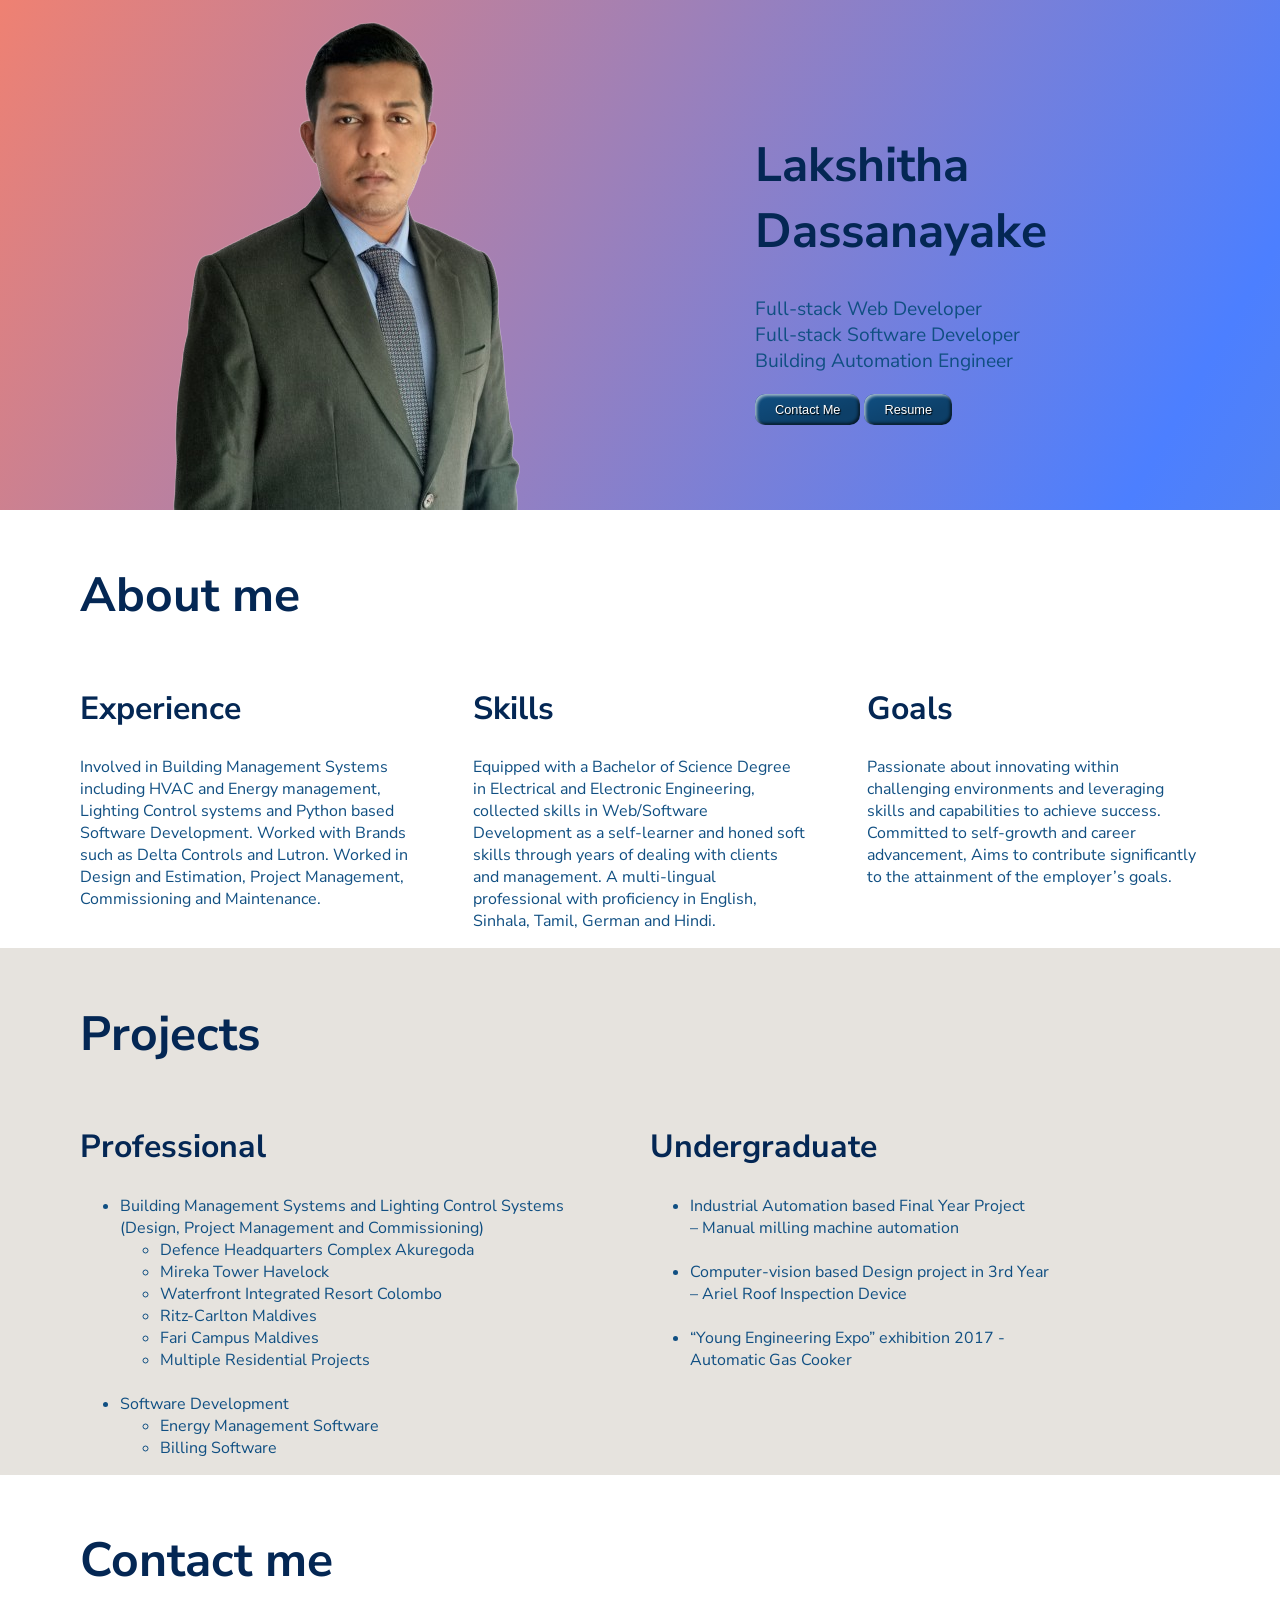
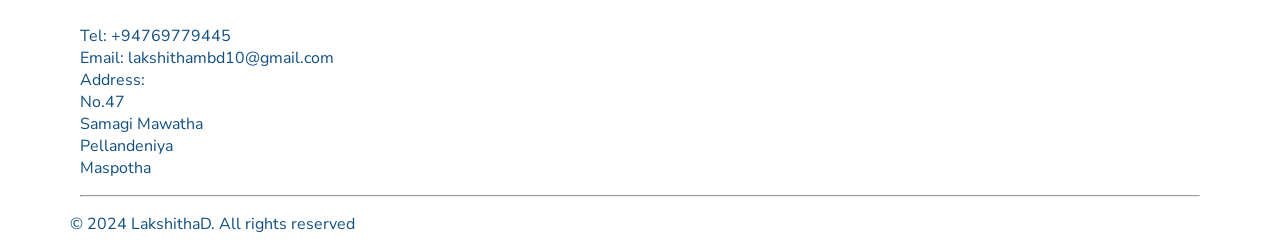
<file: index.html>
<!DOCTYPE html>
<html lang="en">
<meta name="viewport" content="width=device-width, initial-scale=1.0">

<head>
    <title>Lakshitha Dassanayake</title>
    <link rel="preconnect" href="https://fonts.googleapis.com">
    <link rel="preconnect" href="https://fonts.gstatic.com" crossorigin>
    <link
        href="https://fonts.googleapis.com/css2?family=Nunito+Sans:ital,opsz,wght@0,6..12,200..1000;1,6..12,200..1000&display=swap"
        rel="stylesheet">
    <link rel="stylesheet" href="./style.css">
</head>

<body>
    <div class="Intro-container gradient-background ">
        <div class="Profile-picture_div"><img class="Profile-picture" src="./public/pic.png"
                alt="Picture of Lakshitha Dassanayake" />


        </div>
        <div class="Intro">
            <div class="Intro-heading">
                <h1>Lakshitha <br />Dassanayake</h1>
            </div>
            <div class="Intro-passage">
                <p> Full-stack Web Developer<br />Full-stack Software Developer<br />Building Automation Engineer


                </p>
                <button class="Contact_Me_Button Styled" type="button">Contact Me</button>
                <button class="Resume-Button Styled" type="button">Resume</button>

            </div>
        </div>

    </div>

    <div class="About_me-container">
        <div class="About_me">
            <h1>About me</h1>
        </div>
        <div class="About_me_grid">
            <div class="Experience ">
                <div class="Experience_heading">
                    <h2>Experience</h1>

                        <div class="Experience_passage">
                            <p>Involved in Building Management Systems including HVAC and Energy management, Lighting
                                Control systems and Python based Software Development. Worked with Brands such as Delta
                                Controls and Lutron. Worked in Design and Estimation, Project Management, Commissioning
                                and Maintenance.</p>

                        </div>

                </div>
            </div>
            <div class="Skills ">
                <div class="Skills_heading">
                    <h2>Skills</h1>
                        <div class="Skills_passage">
                            <p>Equipped with a Bachelor of Science Degree in Electrical and Electronic Engineering,
                                collected skills in Web/Software Development as a self-learner and honed soft skills
                                through years of dealing with clients and management. A multi-lingual professional with
                                proficiency in English, Sinhala, Tamil, German and Hindi. </p>


                        </div>

                </div>
            </div>
            <div class="Goals ">
                <div class="Goals_heading">
                    <h2>Goals</h1>
                        <div class="Goals_passage">
                            <p>Passionate about innovating within challenging environments and leveraging skills and
                                capabilities to achieve success. Committed to self-growth and career advancement, Aims
                                to contribute significantly to the attainment of the employer’s goals.</p>


                        </div>

                </div>
            </div>
        </div>

    </div>



    <div class="Projects-container">
        <div class="Projects">
            <h1>Projects</h1>
        </div>
        <div class="Projects_grid">
            <div class="Professional col-1">
                <div class="Professional_heading">
                    <h2>Professional</h1>

                        <div class="Professional_passage">
                            <p>
                            <ul>
                                <li>
                                    Building Management Systems and Lighting Control Systems <br />(Design, Project
                                    Management and Commissioning)<br />
                                    <ul>
                                        <li>Defence Headquarters Complex Akuregoda</li>
                                        <li>Mireka Tower Havelock</li>
                                        <li>Waterfront Integrated Resort Colombo</li>
                                        <li>Ritz-Carlton Maldives</li>
                                        <li>Fari Campus Maldives</li>
                                        <li>Multiple Residential Projects</li>
                                    </ul>
                                </li><br />
                                <li>
                                    Software Development
                                    <ul>
                                        <li>Energy Management Software</li>
                                        <li>Billing Software</li>
                                    </ul>
                                </li>
                            </ul>
                            </p>

                        </div>

                </div>
            </div>
            <div class="Undergraduate col-2">
                <div class="Undergraduate_heading">
                    <h2>Undergraduate</h1>
                        <div class="Undergraduate_passage">
                            <p>
                            <ul>
                                <li>
                                    Industrial Automation based Final Year Project <br />
                                    – Manual milling machine automation<br />

                                </li><br />
                                <li>
                                    Computer-vision based Design project in 3rd Year <br />– Ariel Roof Inspection
                                    Device
                                </li>
                                <br />
                                <li>
                                    “Young Engineering Expo” exhibition 2017 -<br />
                                    Automatic Gas Cooker </li>
                            </ul>
                            </p>




                        </div>

                </div>
            </div>

        </div>

    </div>

    <div class="Contact_me-container">
        <div class="Contact_me">
            <h1>Contact me</h1>
        </div>
        <div class="Contact_me_grid">
            <div class="Contact_me col-1">

                <div class="Contact_me_passage">
                    <p>Tel: +94769779445<br />
                        Email: lakshithambd10@gmail.com<br />
                        Address:<br />
                        No.47<br />
                        Samagi Mawatha<br />
                        Pellandeniya <br />
                        Maspotha <br />
                    </p>


                </div>

            </div>
            <hr />
        </div>
    </div>

    <footer>
        <div class="Footer_passage">
            <p>© 2024 LakshithaD. All rights reserved</p>
        </div>
    </footer>
    <script src="https://ajax.googleapis.com/ajax/libs/jquery/3.7.1/jquery.min.js"></script>
    <script src="index.js" charset="utf-8"></script>
</body>

</html>
</file>
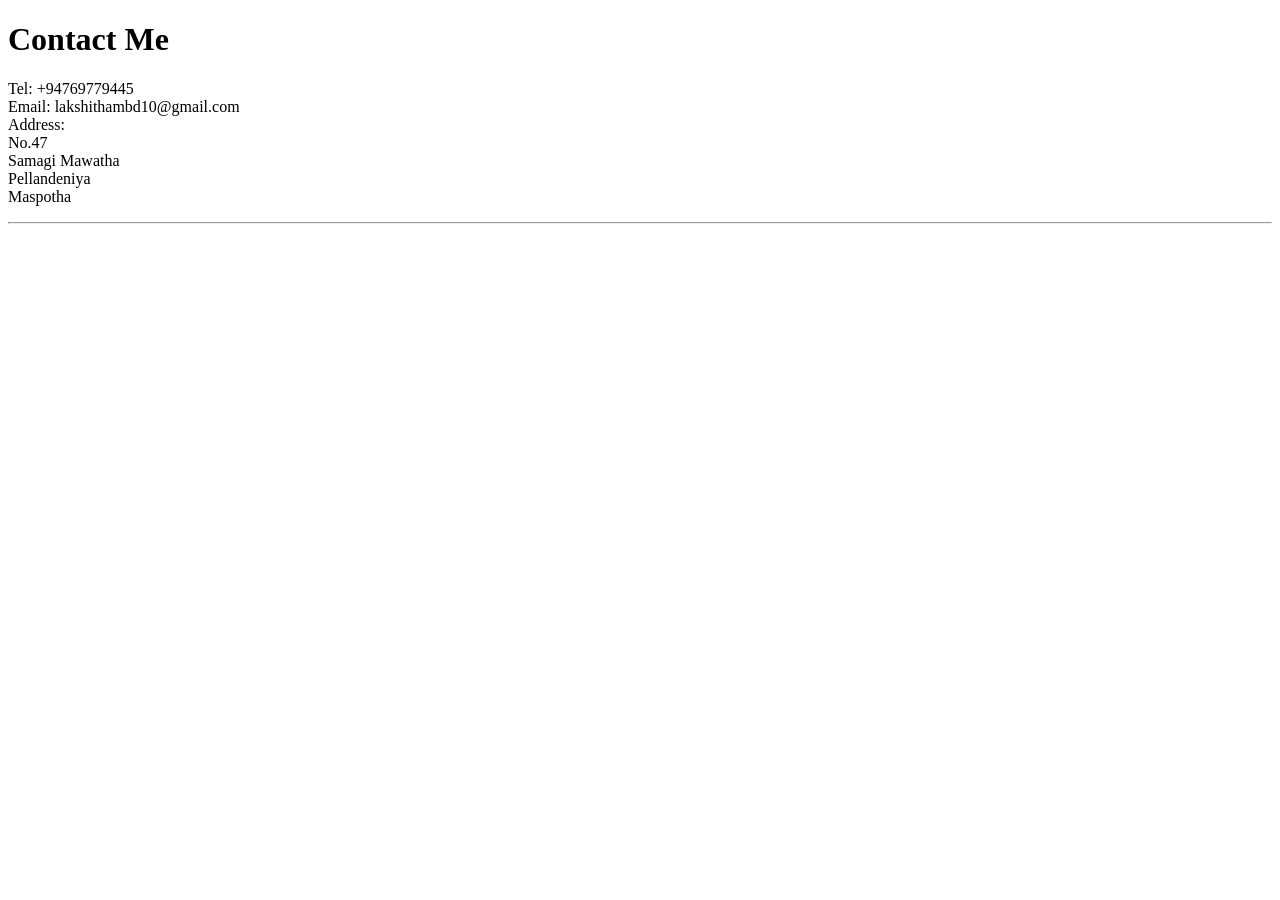
<file: assets/contacts.html>
<!DOCTYPE html>
<html lang="en">
<head>
    <title>Contact me</title>
</head>
<body>
    <h1>Contact Me</h1>
    <p>Tel: +94769779445<br/>
    Email: lakshithambd10@gmail.com<br/>
    Address:<br/>
      No.47<br />
      Samagi Mawatha<br />
      Pellandeniya <br />
      Maspotha <br />
    </p>
    <hr/>  
</body>
</html>
</file>
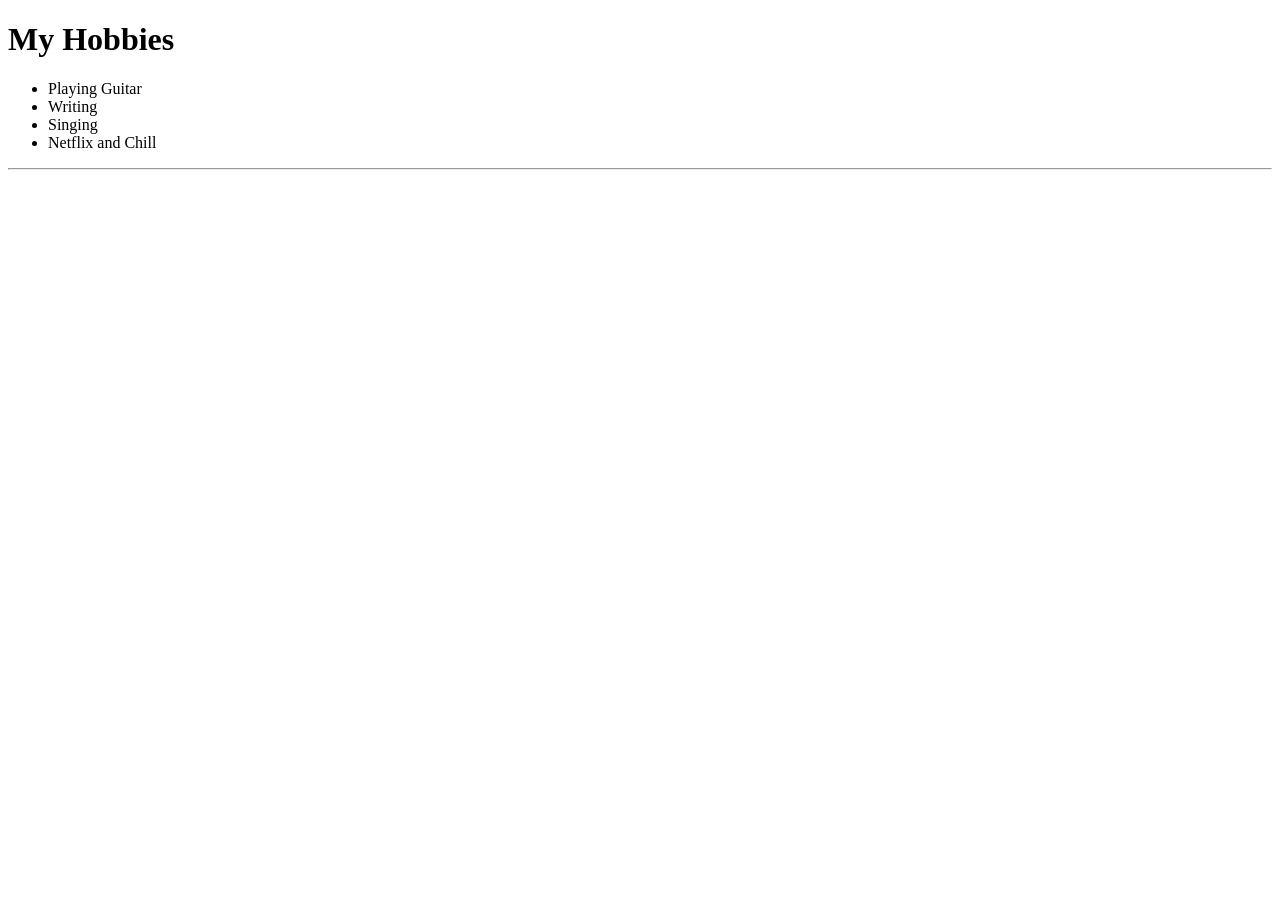
<file: assets/hobbies.html>
<!DOCTYPE html>
<html lang="en">
<head>
     <title>My Hobbies</title>
</head>
<body>
    <h1>My Hobbies</h1>
    <p>
        <ul>
            <li>Playing Guitar</li>
            <li>Writing</li>
            <li>Singing</li>
            <li>Netflix and Chill</li>
        </ul>
    </p>
    <hr/>
</body>
</html>
</file>
<file: style.css>
/* Global styles */
.gradient-background {
  background: linear-gradient(300deg, #7997a0, #4c7fff, #ef8172);
  background-size: 180% 180%;
  animation: gradient-animation 18s ease infinite;
}

@keyframes gradient-animation {
  0% {
    background-position: 0% 50%;
  }
  50% {
    background-position: 100% 50%;
  }
  100% {
    background-position: 0% 50%;
  }
}

body {
  padding: 0;
  margin: 0;
  font-family: "Nunito Sans", sans-serif;
}

/* Media query for screens 780px and below */
@media only screen and (max-width: 780px) {
  h1 {
    color: #042754;
    font-size: 3rem;
    text-align: center;
  }

  h2 {
    color: #042754;
    font-size: 2rem;
    text-align: center;
  }

  p {
    color: #104f82;
    font-size: 1rem;
    text-align: justify;
  }
  li {
    color: #104f82;
    font-size: 1rem;
    text-align: left;
  }

  .Intro-container {
    display: grid;
    grid-template-rows: 1fr 1fr;
    grid-template-columns: 1fr;
    gap: 20px;
    margin: 0;
    padding: 0;
    padding-top: 20px;
  }

  .Profile-picture_div {
    order: 2;
    display: flex;
    justify-content: center;
    align-items: center;
    justify-items: center;
    padding: 0;
    margin: 0;
  }

  .Profile-picture {
    height: 100%;
    padding: 0;
    margin: 0;
  }

  .Intro {
    order: 1;
    text-align: center;
  }

  .Intro p {
    text-align: center;
    font-size: larger;
  }

  .About_me-container {
    padding: 0px 40px 0px 40px;
  }

  .About_me_grid {
    display: grid;
    grid-template-rows: 1fr 1fr 1fr;
    grid-template-columns: 1fr;
    gap: 20px;
  }

  .Projects-container {
    padding: 20px 40px 0px 40px;
    background-color: #e6e3de;
  }

  .Projects_grid {
    display: grid;
    grid-template-rows: 1fr 1fr;
    grid-template-columns: 1fr;
    gap: 20px;
  }

  .Contact_me-container {
    padding: 20px 40px 0px 40px;
  }

  .Contact_me_passage {
    display: flex;
    justify-content: center;
    align-items: center;
    justify-items: center;
  }

  footer {
    font-size: 1rem;
    margin-left: 10px;
  }

  .Styled {
    border: 0;
    line-height: 2.5;
    padding: 0 20px;
    font-size: 0.8rem;
    text-align: center;
    color: #fff;
    text-shadow: 1px 1px 1px #000;
    border-radius: 10px;
    background-color: #104f82;
    background-image: linear-gradient(
      to top left,
      rgba(0, 0, 0, 0.2),
      rgba(0, 0, 0, 0.2) 30%,
      rgba(0, 0, 0, 0)
    );
    box-shadow: inset 2px 2px 3px rgba(255, 255, 255, 0.6),
      inset -2px -2px 3px rgba(0, 0, 0, 0.6);
  }

  .Styled:hover {
    background-color: #042754;
  }

  .Styled:active {
    box-shadow: inset -2px -2px 3px rgba(255, 255, 255, 0.6),
      inset 2px 2px 3px rgba(0, 0, 0, 0.6);
  }
}

/* Media query for screens larger than 780px */
@media only screen and (min-width: 781px) {
  h1 {
    color: #042754;
    font-size: 3rem;
  }

  h2 {
    color: #042754;
    font-size: 2rem;
  }

  p,
  li {
    color: #104f82;
    font-size: 1rem;
  }

  .Intro-container {
    display: grid;
    grid-template-columns: 7fr 5fr;
    gap: 20px;
    margin: 0;
    padding: 0;
    padding-top: 20px;
  }

  .Profile-picture_div {
    display: flex;
    justify-content: center;
    align-items: center;
    justify-items: center;
    padding: 0;
    margin: 0;
  }

  .Profile-picture {
    height: 100%;
    padding: 0;
    margin: 0;
  }

  .Intro {
    justify-items: left;
    padding-top: 80px;
  }

  .Intro p {
    font-size: larger;
  }

  .About_me-container {
    padding: 20px 80px 0px 80px;
  }

  .About_me_grid {
    display: grid;
    grid-template-columns: 4fr 4fr 4fr;
    gap: 60px;
  }

  .Projects-container {
    padding: 20px 80px 0px 80px;
    background-color: #e6e3de;
  }

  .Projects_grid {
    display: grid;
    grid-template-columns: 3fr 3fr;
    gap: 20px;
  }

  .Contact_me-container {
    padding: 20px 80px 0px 80px;
  }

  .Footer_passage {
    font-size: 1rem;
    margin-left: 10px;
    padding-left: 60px;
  }

  .Styled {
    border: 0;
    line-height: 2.5;
    padding: 0 20px;
    font-size: 0.8rem;
    text-align: center;
    color: #fff;
    text-shadow: 1px 1px 1px #000;
    border-radius: 10px;
    background-color: #104f82;
    background-image: linear-gradient(
      to top left,
      rgba(0, 0, 0, 0.2),
      rgba(0, 0, 0, 0.2) 30%,
      rgba(0, 0, 0, 0)
    );
    box-shadow: inset 2px 2px 3px rgba(255, 255, 255, 0.6),
      inset -2px -2px 3px rgba(0, 0, 0, 0.6);
  }

  .Styled:hover {
    background-color: #042754;
  }

  .Styled:active {
    box-shadow: inset -2px -2px 3px rgba(255, 255, 255, 0.6),
      inset 2px 2px 3px rgba(0, 0, 0, 0.6);
  }
}
</file>
